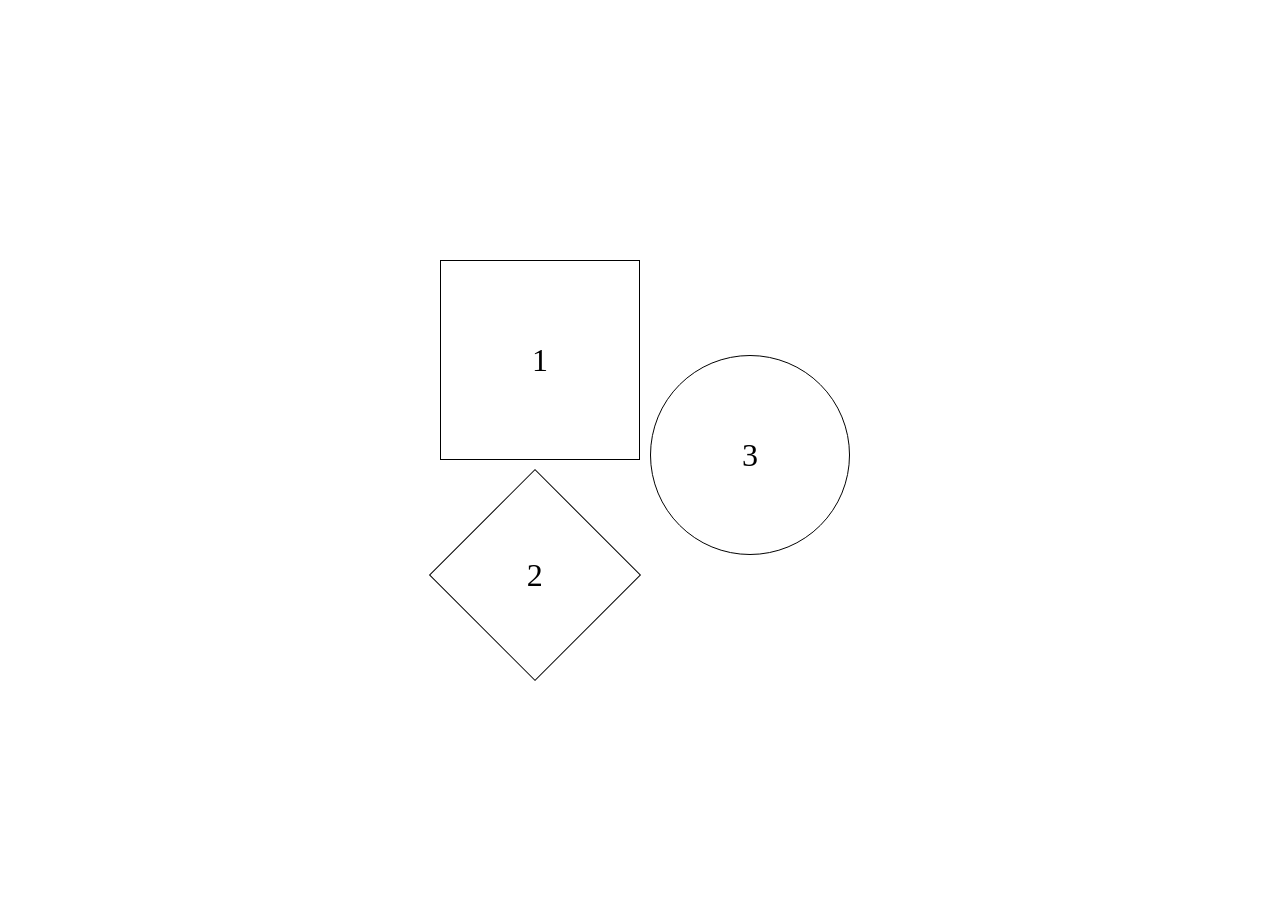
<file: SquaresHover/index.html>
<!DOCTYPE html>
<html lang="en">
<head>
    <meta charset="UTF-8">
    <meta name="viewport" content="width=device-width, initial-scale=1.0">
    <title>Shapes Game</title>
    <link rel="stylesheet" href="style.css">
</head>
<body>
    <div id="main">
        <div id="box">
            <div id="square" class="shape"><h1>1</h1></div>
            <div id="diamond" class="shape"><h1>2</h1></div>
        </div>
        <div id="circle" class="shape"><h1>3</h1></div>
    </div>
</body>
</html>
</file>
<file: SquaresHover/style.css>
*{
    margin: 0%;
    padding: 0%;
    box-sizing: border-box;
}

html,body{
    height: 100%;
    width: 100%;
}

#main{
    height: 100%;
    width: 100%;
    display: flex;
    align-items: center;
    justify-content: center;
    font-family: gill sans;
    font-weight: normal;
}

h1{
    font-weight: normal;
}

.shape{
    margin-left: 10px;
    margin-top: 10px;
    height: 200px;
    width: 200px;
    border: 1px solid black;
    display: flex;
    align-items: center;
    justify-content: center;
}

#square:hover{
    background-color: red;
}

#circle{
    border-radius: 50%;
}

#circle:hover{
    background-color: green;
}

#diamond{
    margin-top: 40px;
    height: 150px;
    width: 150px;
    rotate: 45deg;
    translate: 20px;
}

#diamond:hover{
    background-color: blue;
}

#diamond h1{
    rotate: -45deg;
}
</file>
